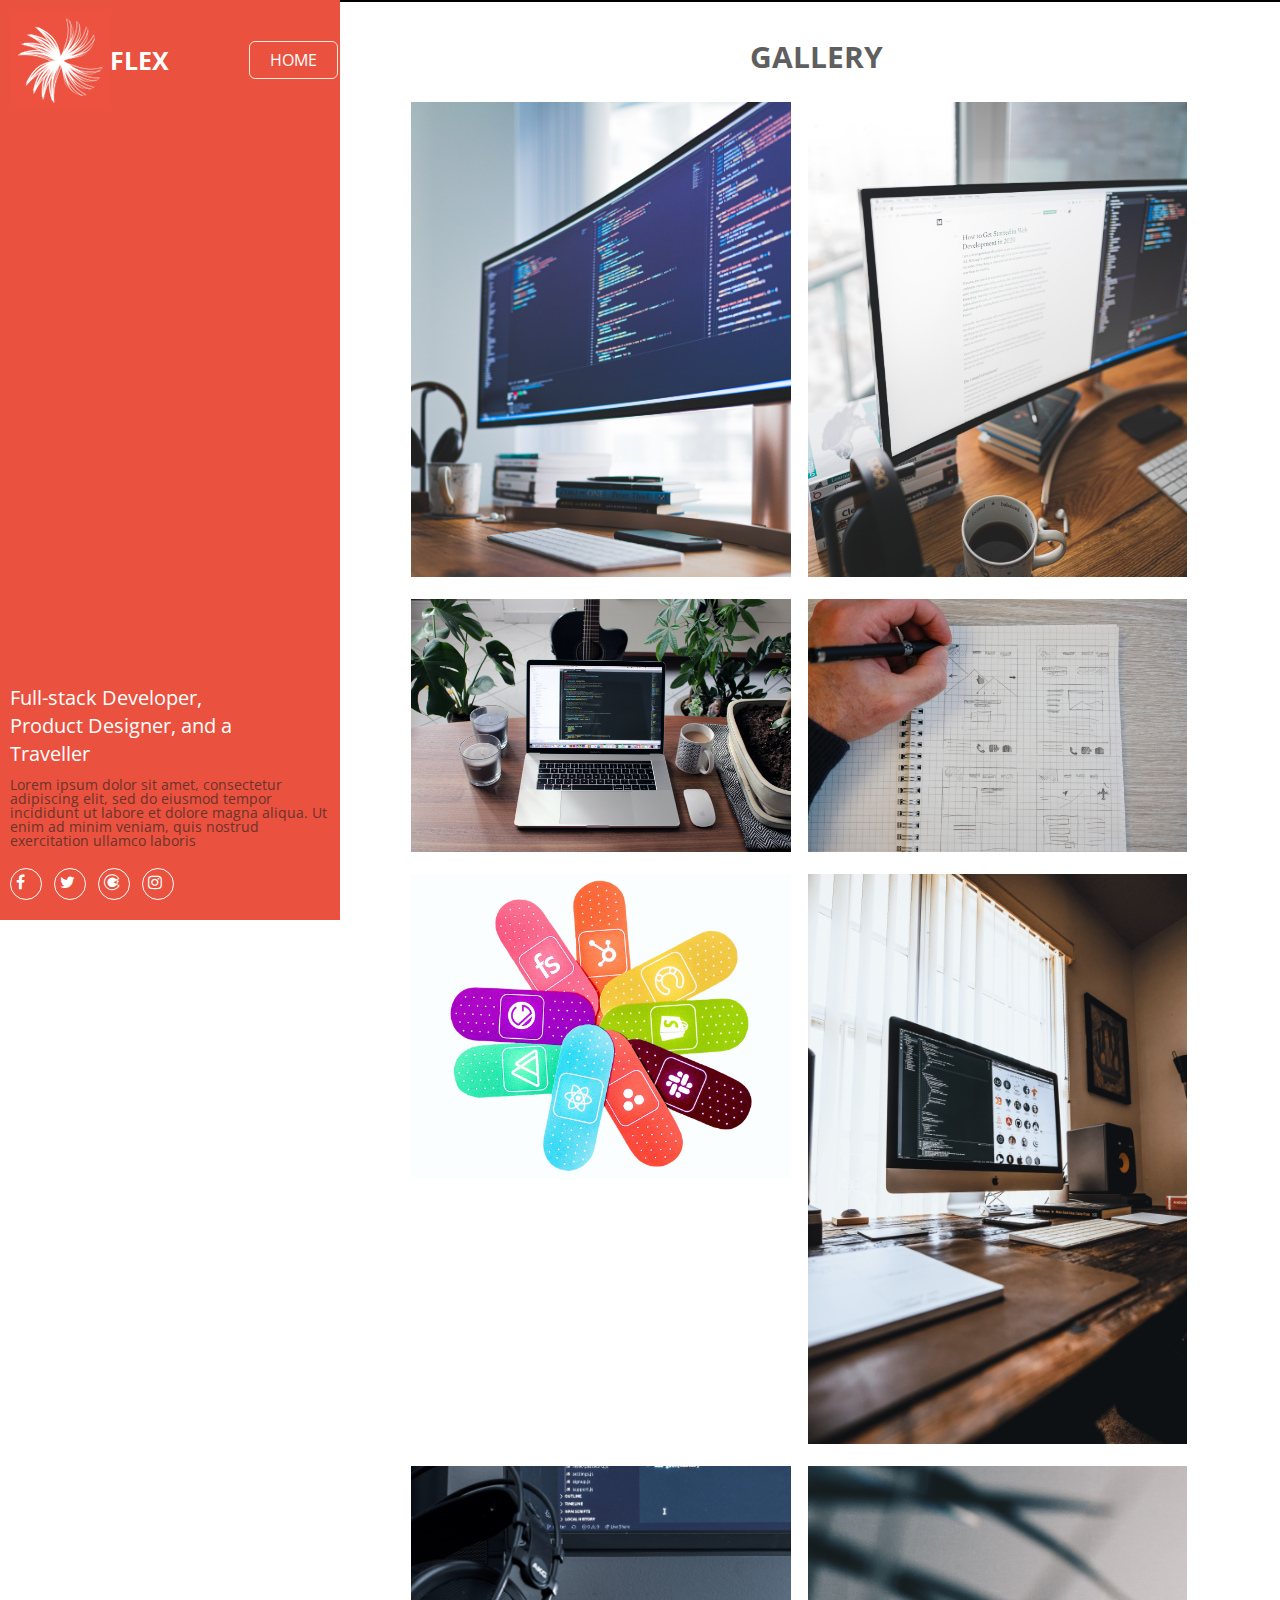
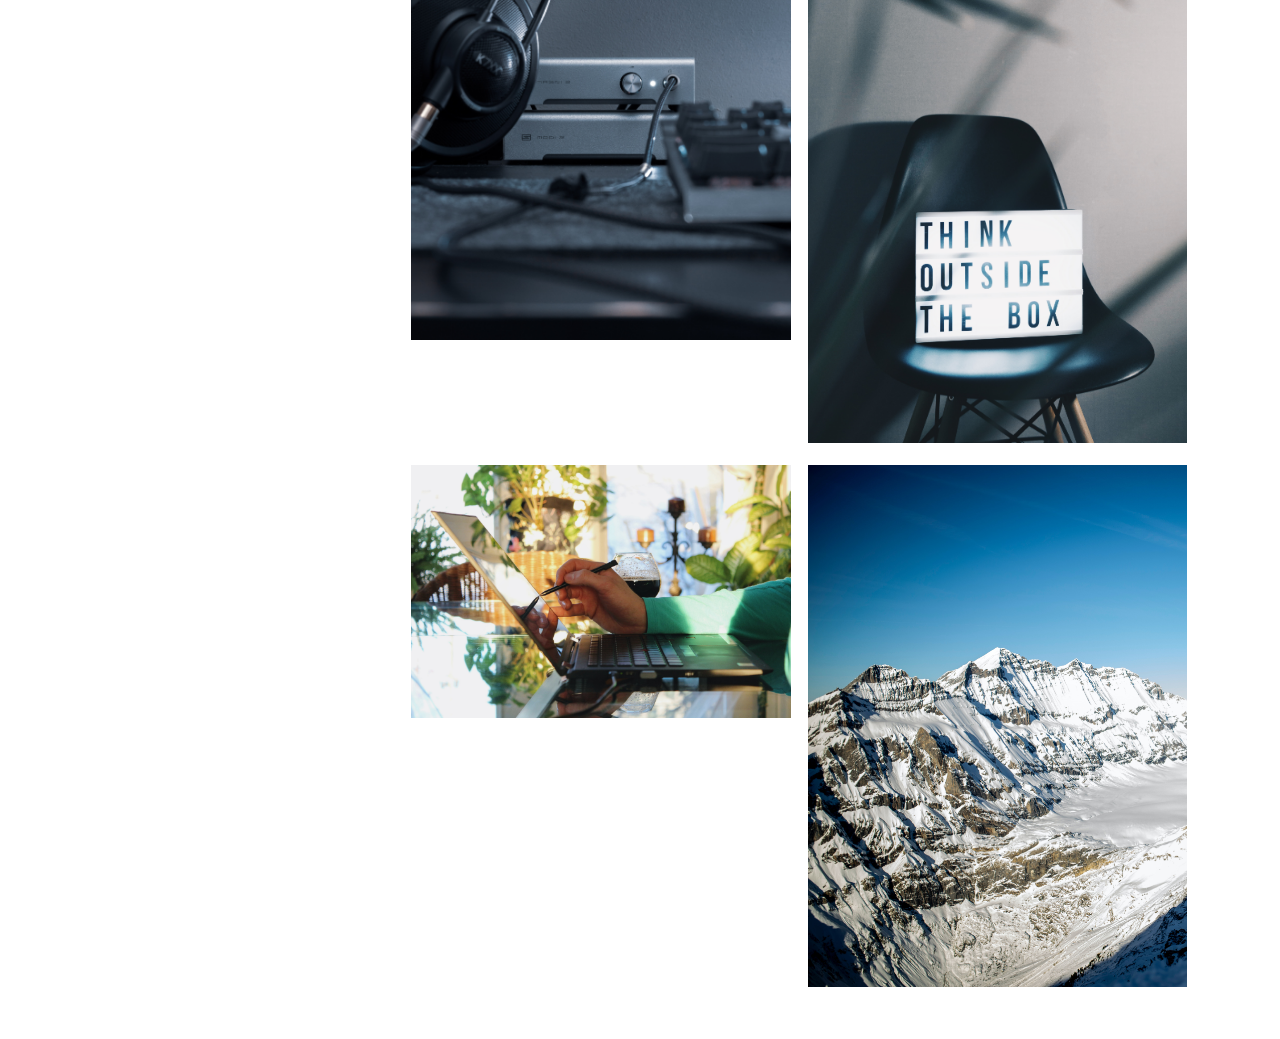
<file: gallery.html>
<!DOCTYPE html>
<html lang="en">
  <head>
    <meta charset="UTF-8" />
    <title>flexbox | checkpoint</title>
    <link rel="stylesheet" href="assets/stylesheet/style.css" />
    <link
      href="https://fonts.googleapis.com/css2?family=Open+Sans&display=swap"
      rel="stylesheet"
    />
    <link
      rel="stylesheet"
      href="https://cdnjs.cloudflare.com/ajax/libs/font-awesome/4.7.0/css/font-awesome.min.css"
    />
  </head>
  <body>
    <main class="main">
      <section class="flex">
        <aside class="col-7 flex-justify container-blog">
          <div class="flex">
            <img class="gallery-logo" src="assets/media/logo.png" alt="logo" />
            <span class="flexy">FLEX</span>
              <a class="btn-home" href="index.html">HOME</a>
          </div>
          <div>
            <p class="text-1">Full-stack Developer,</p>
            <p class="text-1">Product Designer, and a</p>
            <p class="text-1">Traveller</p>
            <p class="galler-para">
              Lorem ipsum dolor sit amet, consectetur adipiscing elit, sed do
              eiusmod tempor incididunt ut labore et dolore magna aliqua. Ut
              enim ad minim veniam, quis nostrud exercitation ullamco laboris
            </p>
            <nav class="nav-bar">
              <a>
                <i class="fa fa-facebook icon"></i>
              </a>
              <a>
                <i class="fa fa-twitter icon"></i>
              </a>
              <a>
                <i class="fa fa-codiepie icon"></i>
              </a>
              <a>
                <i class="fa fa-instagram icon"></i>
              </a>
            </nav>
          </div>
        </aside>
        <article class="col-8 container-blog">
          <h1 class="gallery">GALLERY</h1>
          <div class="flex-gallery">
            <div class="col-9">
              <img
                class="image-gallery"
                src="assets/media/gallery/01.jpg"
                alt="01"
              />
            </div>
            <div class="col-9">
              <img
                class="image-gallery"
                src="assets/media/gallery/04.jpg"
                alt="01"
              />
            </div>
            <div class="col-9">
              <img
                class="image-gallery"
                src="assets/media/gallery/02.jpg"
                alt="01"
              />
            </div>
            <div class="col-9">
              <img
                class="image-gallery"
                src="assets/media/gallery/03.jpg"
                alt="01"
              />
            </div>
            <div class="col-9">
              <img
                class="image-gallery"
                src="assets/media/gallery/05.jpg"
                alt="01"
              />
            </div>
            <div class="col-9">
              <img
                class="image-gallery"
                src="assets/media/gallery/06.jpg"
                alt="01"
              />
            </div>
            <div class="col-9">
              <img
                class="image-gallery"
                src="assets/media/gallery/07.jpg"
                alt="01"
              />
            </div>
            <div class="col-9">
              <img
                class="image-gallery"
                src="assets/media/gallery/08.jpg"
                alt="01"
              />
            </div>
            <div class="col-9">
              <img
                class="image-gallery"
                src="assets/media/gallery/09.jpg"
                alt="01"
              />
            </div>
            <div class="col-9">
              <img
                class="image-gallery"
                src="assets/media/gallery/10.jpg"
                alt="01"
              />
            </div>
          </div>
        </article>
      </section>
    </main>
  </body>
</html>
</file>
<file: assets/stylesheet/style.css>
/* http://meyerweb.com/eric/tools/css/reset/ 
   v2.0 | 20110126
   License: none (public domain)
*/

html,
body,
div,
span,
applet,
object,
iframe,
h1,
h2,
h3,
h4,
h5,
h6,
p,
blockquote,
pre,
a,
abbr,
acronym,
address,
big,
cite,
code,
del,
dfn,
em,
img,
ins,
kbd,
q,
s,
samp,
small,
strike,
strong,
sub,
sup,
tt,
var,
b,
u,
i,
center,
dl,
dt,
dd,
ol,
ul,
li,
fieldset,
form,
label,
legend,
table,
caption,
tbody,
tfoot,
thead,
tr,
th,
td,
article,
aside,
canvas,
details,
embed,
figure,
figcaption,
footer,
header,
hgroup,
menu,
nav,
output,
ruby,
section,
summary,
time,
mark,
audio,
video {
  margin: 0;
  padding: 0;
  border: 0;
  font-size: 100%;
  font: inherit;
  vertical-align: baseline;
}
/* HTML5 display-role reset for older browsers */
article,
aside,
details,
figcaption,
figure,
footer,
header,
hgroup,
menu,
nav,
section {
  display: block;
}
body {
  line-height: 1;
}
ol,
ul {
  list-style: none;
}
blockquote,
q {
  quotes: none;
}
blockquote:before,
blockquote:after,
q:before,
q:after {
  content: "";
  content: none;
}
table {
  border-collapse: collapse;
  border-spacing: 0;
}
/*custom css */
body {
  font-family: "Open Sans", sans-serif;
}
.container {
  max-width: 1040px;
  margin: 0 auto;
  padding: 0 32px;
}
.flex {
  display: flex;
  justify-content: space-between;
  align-items: center;
}

/* Header */
.header {
  width: 100%;
  height: 450px;
  background-image: url("../media/banner.jpg");
  background: cover;
  opacity: 0.8;
}
/*icons */
.nav {
  padding: 10px;
  text-align: center;
}

i {
  width: 20px;
  height: 20px;
  border-radius: 50%;
  background-color: whitesmoke;
  color: black;
  margin-right: 10px;
  padding: 5px;
  display: flex;
  vertical-align: middle;
  font-size: 12px;
}
.navbar a {
  text-decoration: none;
  margin-right: 12px;
  color: slategray;
  font-size: 16px;
}
/* header bar */
.headerbar {
  background-color: white;
  width: 100%;
  height: 60px;
  position: sticky;
  top: 0;
}
.logo {
  width: 60px;
  height: 60px;
  object-fit: cover;
}
.text-flex {
  color: tomato;
  padding-left: 12px;
  font-weight: 700;
  font-size: 20px;
}
.navbar a.home {
  color: tomato;
  border-top: 2px solid tomato;
  padding-top: 14px;
}
/* heading */
.heading {
  text-align: center;
  padding: 120px 0;
  color: white;
  display: flex;
  flex-direction: column;
  justify-content: center;
  align-items: center;
}
.h1 {
  font-size: 30px;
  font-weight: bold;
  border-bottom: 1px solid white;
  width: 300px;
  padding: 10px 0;
}
.sub-text {
  padding: 15px 0;
  font-size: 14px;
  font-weight: 600;
}
.btn {
  background-color: tomato;
  color: white;
  padding: 10px;
  border: none;
  border-radius: 6px;
  font-weight: 600;
}
/* dot section */
.parent-dot {
  display: flex;
  align-items: center;
  justify-content: center;
  flex-direction: row;
  padding: 10px;
}
.dot {
  width: 10px;
  height: 5px;
  margin-right: 8px;
  border-radius: 50%;
  background-color: slategrey;
}
.dot-color {
  background-color: black;
}
/* section */
.section {
  padding: 80px;
}
.sub-header {
  text-align: center;
  padding-bottom: 40px;
  line-height: 0;
}
hr {
  width: 120px;
  border-color: slategray;
}
.section-text {
  color: black;
  font-size: 18px;
  font-weight: bold;
}
.article-text {
  font-size: 16px;
  font-weight: normal;
  padding: 10px 0;
  color: rgb(92, 91, 91);
}
.col-1 {
  flex: 0 1 24%;
  height: 250px;
  display: flex;
  justify-content: center;
  align-items: center;
}
.col-1 i {
  color: gainsboro;
}

.box-1 {
  background-color: rgb(94, 150, 94);
}
.box-2 {
  background-color: tomato;
}
.box-3 {
  background-color: rgb(53, 53, 177);
}
.box-4 {
  background-color: rgb(17, 122, 31);
}
.flex-wrap {
  flex-wrap: wrap;
}
.col-2 {
  flex: 0 1 23%;
  padding: 10px;
}
.image {
  width: 100%;
  height: 200px;
  border-radius: 10px;
}
.image1 {
  width: 100%;
  height: 220px;
  border-radius: 50%;
}
.hr-team {
  width: 90px;
  border-color: slategray;
}
/* design skill */
.col-3 {
  flex: 0 1 64%;
}
.col-4 {
  flex: 0 1 34%;
}
.design-text {
  padding: 30px 0;
  color: darkgray;
  font-size: 14px;
}
.design-para {
  padding: 10px 0;
  font-size: 14px;
  font-weight: 200;
  color: #868686;
}
.progress {
  width: 100%;
  border-radius: 5px;
  margin: 10px 0;
  color: white;
}
.flexbar {
  display: flex;
}
.percentage {
  width: 90%;
  padding: 10px;
  background-color: rgb(230, 69, 29);
}
.percentage1 {
  width: 80%;
  padding: 10px;
  background-color: rgb(230, 69, 29);
}
.percentage2 {
  width: 70%;
  padding: 10px;
  background-color: rgb(230, 69, 29);
}
.white {
  width: 10%;
  background-color: #e7e7e7;
}
.white1 {
  width: 20%;
  background-color: #e7e7e7;
}
.white2 {
  width: 30%;
  background-color: #e7e7e7;
}
/* contact section */
.col-5 {
  flex: 0 1 59%;
}
.col-6 {
  flex: 0 1 39%;
}
.input {
  width: 80%;
  padding: 10px;
  margin: 10px;
}
.btn-contact {
  width: 85%;
  padding: 10px;
  margin: 10px;
  background-color: #ea513e;
  color: white;
  border: none;
  border-radius: 8px;
}
.email {
  color: tomato;
}
.contact-text {
  color: #868686;
}
/* footer */
.btn-bottom {
  padding: 10px 20px;
  background-color: #ea513e;
  border: none;
  border-radius: 8px;
}
.btn-bottom a {
  text-decoration: none;
  color: white;
}
.footer {
  padding: 10px;
  margin: 0px 0px 0px 70px;
}
.bottom-text {
  font-size: 14px;
  color: slategray;
}

/* Gallery */
.main {
  border-top: 2px solid black;
  padding: 20px 0;
}
.gallery {
  color: #5f5f5f;
  padding: 20px 0;
  text-align: center;
  font-size: 30px;
  font-weight: bold;
}
.gallery-logo {
  background: none;
}
.container-blog {
  max-width: 1040px;
  width: 0 auto;
  padding-right: 32px;
}
.col-7 {
  flex: 0 1 25%;
  height: 100vh;
  background-color: #ea513e;
  position: fixed;
  top: 0;
  left: 0;
  width: 25%;
  padding: 10px;
}
.col-8 {
  flex: 0 1 75%;
  margin-left: 30%;
}
.flex-justify {
  display: flex;
  flex-direction: column;
  justify-content: space-between;
  align-items: flex-start;
}
.flexy {
  color: white;
  font-size: 25px;
  font-weight: bold;
}
.btn-home {
  padding: 10px 20px;
  margin-left: 80px;
  font-size: 16px;
  background-color: rgb(234,81,62);
  color: rgb(255,255,255);
  border: 1px solid antiquewhite;
  border-radius: 6px;
  text-decoration: none;
}
.nav-bar {
  color: white;
  padding: 10px 0;
}
.text-1 {
  padding: 4px 0;
  font-size: 20px;
  color: white;
}
.galler-para {
  font-size: 14px;
  padding: 10px 0;
  color: #6b332c;
}
.flex-gallery {
  display: flex;
  flex-direction: row;
  flex-wrap: wrap;
  padding: 10px;
}

.col-9 {
  width: 45%;
  margin-left: 2%;
  margin-bottom: 20px;
}
.image-gallery {
  width: 100%;
}
.icon {
  width: 20px;
  height: 20px;
  border-radius: 50%;
  margin-right: 8px;
  color: white;
  border: 1px solid white;
  padding: 5px;
  display: flex;
  justify-content: center;
  align-items: center;
  font-size: 10px;
  background-color: rgb(234,81,62) ;
}
</file>
